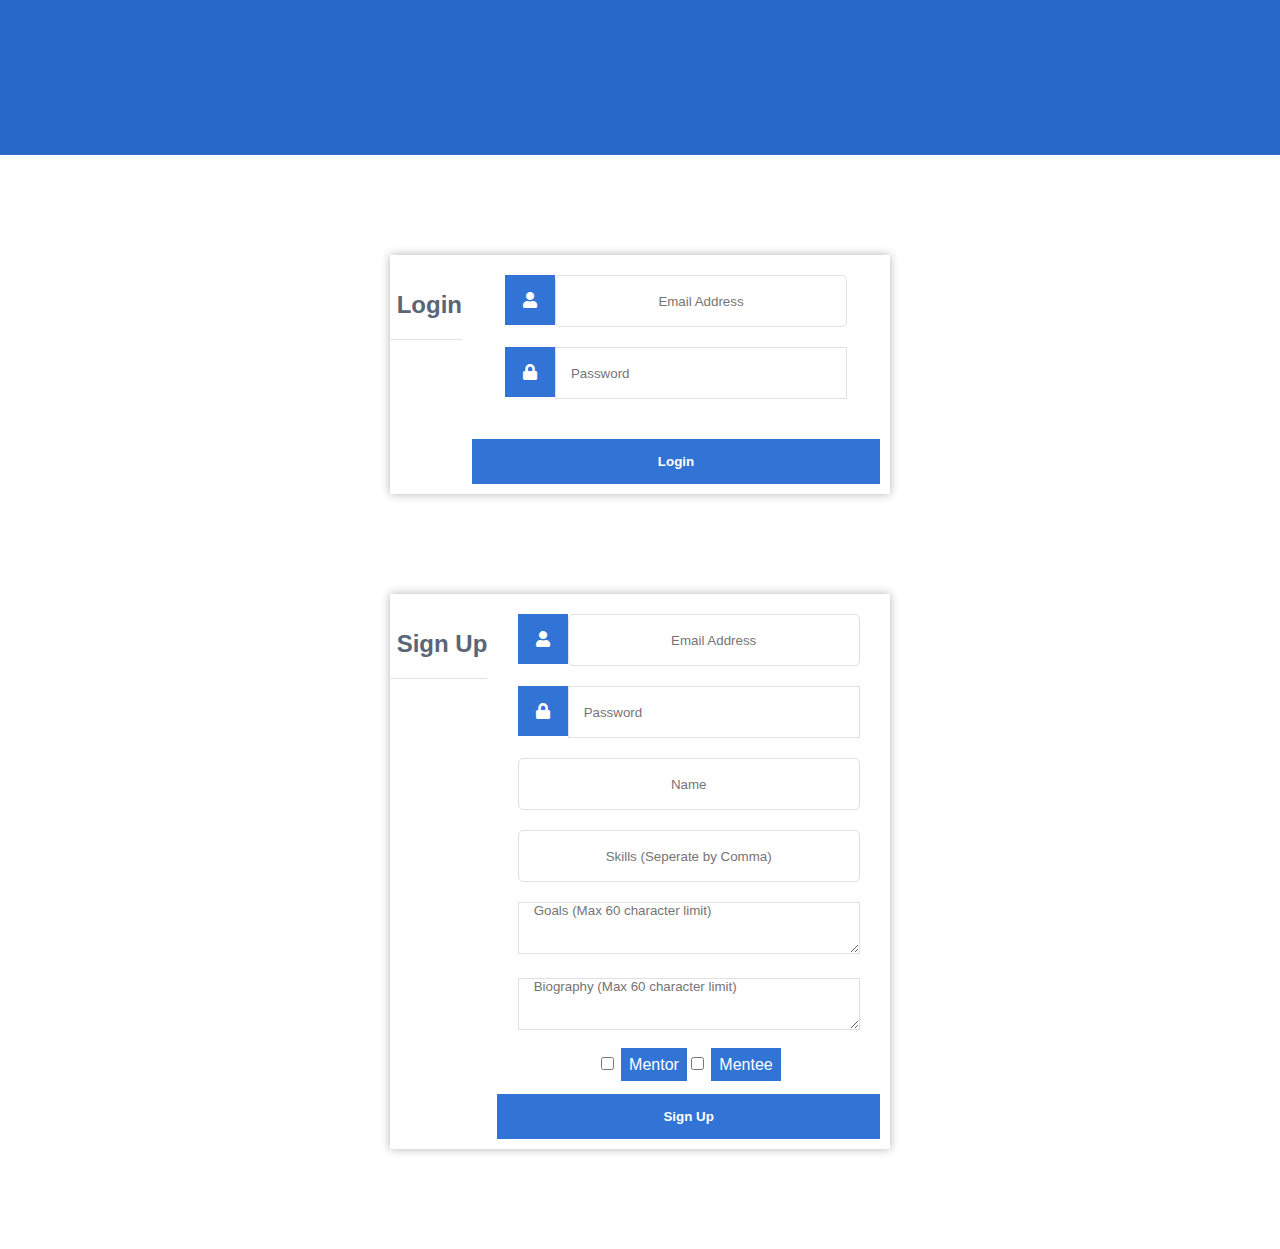
<file: login.html>
<!DOCTYPE html>
<html>
	<head>
		<meta charset="utf-8">
		<meta name="viewport" content="width=device-width,minimum-scale=1">
		<title>Login</title>
        <!-- the form awesome library is used to add icons to our form -->
		<link rel="stylesheet" href="https://use.fontawesome.com/releases/v5.7.1/css/all.css">
        <!-- include the stylesheet file -->
		<link rel="stylesheet" type="text/css" href="style.css" />
	</head>

	<body>
		<div class="header">
            <!-- <h1>Welcome back!</h1>
            <div class="floatRight">
                <a href="./placeholder.html"><button>Search Page</button></a>
                <td><a href="./placeholder.html"><button>Logout</button></a></td>
                <td><img src="./Blank Profile Photo.png" alt="Profile Photo" width="50px" height="40px"></td>
            </div> -->
        </div>
		<div class="login">
			<h1>Login</h1>
			<form action="/auth" method="post">
				<div>
					<label for="email">
						<!-- font awesome icon -->
						<i class="fas fa-user"></i>
					</label>
					<input type="text" name="email" placeholder="Email Address" id="email" required>
				</div>
				<div>
					<label for="password">
						<i class="fas fa-lock"></i>
					</label>
					<input type="password" name="password" placeholder="Password" id="password" required>
				</div>
				<input type="submit" value="Login">				
			</form>
		</div>

<!-- Add goals and bio section to sign up (max character limits) -->
		<div class="signup">
			<h1>Sign Up</h1>
			<form action="/signup" method="post">
				<div>
					<label for="signupEmail">
						<i class="fas fa-user"></i>
					</label>
					<input type="text" name="signupEmail" placeholder="Email Address" id="signupEmail" required>
				</div>
				<div>
					<label for="signupPassword">
						<i class="fas fa-lock"></i>
					</label>
					<input type="password" name="signupPassword" placeholder="Password" id="signupPassword" required>
				</div>
				<div>
					<input type="text" name="signupName" placeholder="Name" id="signupName" required>
				</div>
				<div>
					<input type="text" name="signupSkills" placeholder="Skills (Seperate by Comma)" id="signupSkills" required>
				</div>
				<div>
					<textarea type="text" name="signupGoals" placeholder="Goals (Max 60 character limit)" maxlength="60" id="signupGoals" required></textarea>
				</div>
				<div>
					<textarea type="text" name="signupBio" placeholder="Biography (Max 60 character limit)" maxlength="60" id="signupBio" required></textarea>
				</div>
				<div>
					<input type="checkbox" name="mentor" id="mentor" value="mentor">
					<label class="mentorLabel" for="mentor">Mentor</label>
				</div>
				<div>
					<input type="checkbox" name="mentee" id="mentee" value="mentee">
					<label class="mentorLabel" for="mentee">Mentee</label>
				</div>
			
				<input type="submit" value="Sign Up">
			</form>
		</div>
	</body>
</html>
</file>
<file: style.css>
* {
    /* box-sizing: border-box; */
    font-family: -apple-system, BlinkMacSystemFont, "segoe ui", roboto, oxygen, ubuntu, cantarell, "fira sans", "droid sans", "helvetica neue", Arial, sans-serif;
    /* font-size: 16px; */
}
body{
    margin: 0;
}

#skillsbody {
   margin: 0;
   background-color: #3274d6;
} 

input[type="text"]{
    text-align: center;
    padding: 5pt;
    border-radius: 5px;
    border: 1pt solid black;
}

#wrapper{
    width: 80%;
    margin:auto;
    text-align: center;
    min-height: 150%;
    height: fit-content;
    padding-bottom: 15pt;
    background-color: #ffffff;
    box-shadow: 0 25px 15px 25px rgba(0, 0, 0, 0.3);
    z-index: 1;
}

input[type="submit"]{
    width: 100%;
    padding: 15px;
    margin-top: 20px;
    background-color: #3274d6;
    border: 0;
    cursor: pointer;
    font-weight: bold;
    color: #ffffff;
    transition: background-color 0.2s;
}

input[type="submit"]:hover{
    background-color: #2868c7;
    transition: background-color 0.2s;
}

.login,
.signup {
    width: 500px;
    background-color: #ffffff;
    box-shadow: 0 0 9px 0 rgba(0, 0, 0, 0.3);
    margin: 100px auto;
}

.login h1,
.signup h1 {
    text-align: center;
    color: #5b6574;
    background-color: #ffffff;
    font-size: 24px;
    padding: 20px 0 20px 0;
    border-bottom: 1px solid #dee0e4;
    float: left;
    padding-left: 5pt;
}

.login form,
.signup form {
    display: flex;
    flex-wrap: wrap;
    justify-content: center;
    padding-top: 20px;
}

.login form label i,
.signup form label i {
    display: flex;
    justify-content: center;
    align-items: center;
    width: 50px;
    height: 50px;
    background-color: #3274d6;
    color: #ffffff;
    float: left;
}

.login input[type="submit"],
.signup input[type="submit"] {
    margin: 10px;
}

.login form input[type="password"],
.login form input[type="text"],
.signup form input[type="password"],
.signup form input[type="text"],
.signup form textarea {
    width: 310px;
    height: 50px;
    border: 1px solid #dee0e4;
    margin-bottom: 20px;
    padding: 0 15px;
}


.login form input[type="submit"],
.signup form input[type="submit"] {
    width: 100%;
    padding: 15px;
    margin-top: 20px;
    background-color: #3274d6;
    border: 0;
    cursor: pointer;
    font-weight: bold;
    color: #ffffff;
    transition: background-color 0.2s;
}

.login form input[type="submit"]:hover,
.signup form label[type="submit"]:hover {
    background-color: #2868c7;
    transition: background-color 0.2s;
}

img {
    border-radius: 50%;
}

.header {
    background-color: #2868c7;
    overflow: hidden;
    min-height: 15vh;
    padding: 10px;
    z-index: 2;
    background-image: url("https://c.pxhere.com/photos/b1/1f/architecture_media_harbour_d_sseldorf_building_port_modern_city_rhine-580716.jpg!d");
    background-position: center;
    background-size: cover;
}

.floatRight {
    float: right;
}

.test {
    content: "\A";
    white-space: pre;
}

.mentorLabel {
    justify-content: center;
    align-items: center;
    width: 100px;
    height: 50px;
    padding: 8px;
    background-color: #3274d6;
    color: #ffffff;
}

div div {
    display: inline-block;
    white-space: nowrap;
    /* float: left; */
}

#signupSkills {
    margin-right: 60px;
    margin-left: 60px;
}

#signupEmail,
#signupPassword,
#email,
#password {
    width: 260px;
}

#skillSect,
#mentorSect,
#menteeSect,
#goalSect, 
#bioSect {
    width: 20%;
    background-color: #ffffff;
    box-shadow: 0 0 9px 0 rgba(0, 0, 0, 0.  3);
    height: 600pt;
    vertical-align: top;
    border: 16px solid white;
    border-collapse: collapse;
}

#skillsTable {
width: 100%;
min-height:333pt;
padding-bottom: 15pt;
border-spacing: 0;
}

h2 {
    padding: 5px;
    padding-left: 8px;
    text-align: center;
    color: #5b6574;
    font-size: 24px;
    padding: 20px 0 20px 0;
    border-bottom: 1px solid #dee0e4;
}

#skillspage {
    float: left;
    margin: 10px;
    background-color: rgba(50, 116, 214, .8);
    padding: 10pt;
    color: #ffffff;
    border-radius: 15px 0 15px 0;
}

h3{
    font-size: 24px;
    color: #3274d6;
}
</file>
